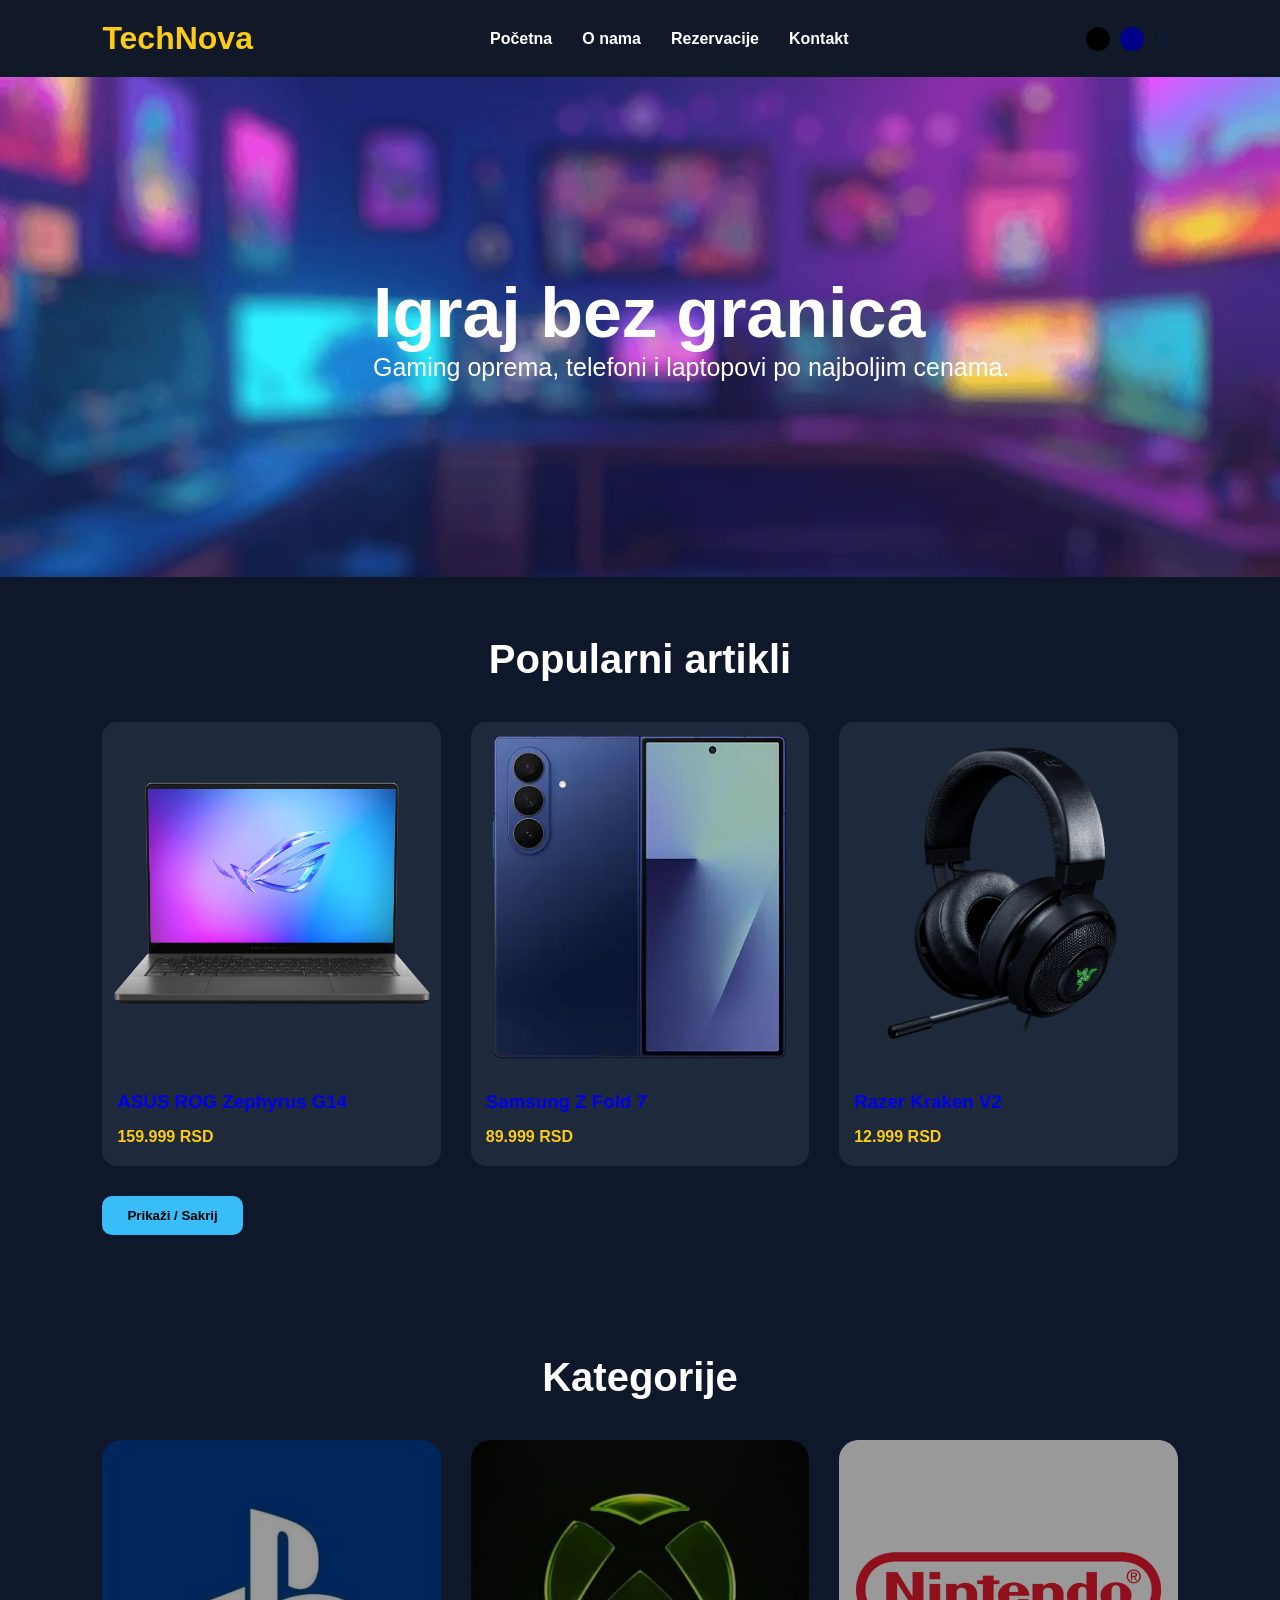
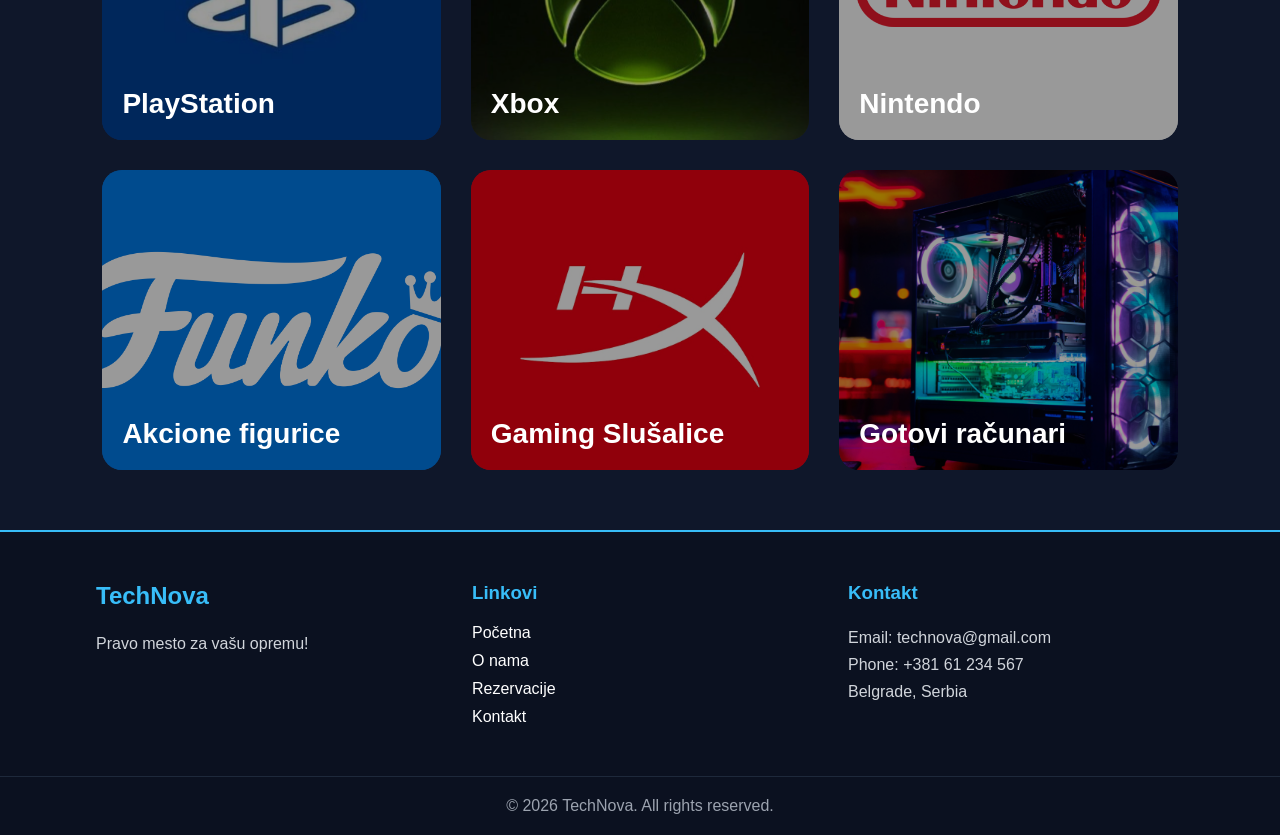
<file: index.html>
<!DOCTYPE html>
<html lang="sr">

<head>
    <meta charset="UTF-8">
    <meta name="viewport" content="width=device-width, initial-scale=1.0">

    <title>TechNova</title>

    <link rel="stylesheet" href="style.css">
</head>

<body>

   

    <div class="navMenu">

        <h1>TechNova</h1>

        <ul>
        <li><a href="index.html">Početna</a></li>

        <li><a href="about.html">O nama</a></li>

        <li><a href="reservation.html">Rezervacije</a></li>

        <li><a href="contact.html">Kontakt</a></li>

        </ul>

       

        <div class="themeButtons">

            <button onclick="document.body.style.background='black'" class="dark"></button>

            <button onclick="document.body.style.background='darkblue'" class="blue"></button>

            <button onclick="document.body.style.background='#0f172a'" class="darkblue"></button>

        </div>

    </div>

  

    <section class="hero">

        <div class="heroText">

            

            <h2>Igraj bez granica</h2>

            <p>
                Gaming oprema, telefoni i laptopovi po najboljim cenama.
            </p>

        </div>

    </section>

  

    <section class="products">

        <h2>Popularni artikli</h2>

        <div class="productGrid" id="productGrid">

    
    <a href="https://rog.asus.com/laptops/rog-zephyrus/rog-zephyrus-g14-2026-gu405/" target="_blank" class="card">

        <img src="slike/asus.jpg" alt="">
        <h3>ASUS ROG Zephyrus G14</h3>
        <p>159.999 RSD</p>

    </a>

    
    <a href="https://www.samsung.com/rs/smartphones/galaxy-z-fold7/buy/" target="_blank" class="card">

        <img src="slike/zFold.jpg" alt="">
        <h3>Samsung Z Fold 7</h3>
        <p>89.999 RSD</p>

    </a>

    
    <a href="https://www.razer.com/gaming-headsets/razer-kraken-v3" target="_blank" class="card">

        <img src="slike/razer.png" alt="">
        <h3>Razer Kraken V2</h3>
        <p>12.999 RSD</p>

    </a>

</div>

        <button onclick="toggleProducts()" class="showBtn">

            Prikaži / Sakrij

        </button>

    </section>

    <section class="categories">

    <h2>Kategorije</h2>

    <div class="categoryGrid">

    <a href="https://playstation.com" target="_blank" class="categoryCard">
        <img src="slike/ps.avif" alt="">
        <h3>PlayStation</h3>
    </a>

    <a href="https://xbox.com" target="_blank" class="categoryCard">
        <img src="slike/xbox.jpg" alt="">
        <h3>Xbox</h3>
    </a>

    <a href="https://nintendo.com" target="_blank" class="categoryCard">
        <img src="slike/nintendo.png" alt="">
        <h3>Nintendo</h3>
    </a>

    <a href="https://funko.com" target="_blank" class="categoryCard">
        <img src="slike/funko-logo.png" alt="">
        <h3>Akcione figurice</h3>
    </a>

    <a href="https://hyperx.com" target="_blank" class="categoryCard">
        <img src="slike/hyperx.jpg" alt="">
        <h3>Gaming Slušalice</h3>
    </a>

    <a href="https://gigatron.rs/laptop-racunari-i-it-oprema/racunari/desktop-racunari" target="_blank" class="categoryCard">
        <img src="slike/prebuilt.png" alt="">
        <h3>Gotovi računari</h3>
    </a>

</div>

</section>



<footer>

    <div class="footerContainer">

        

        <div class="footerSection">
            <h2>TechNova</h2>
            <p>Pravo mesto za vašu opremu!</p>
        </div>

        <div class="footerSection">
            <h3>Linkovi</h3>
            <ul>
                <li><a href="index.html">Početna</a></li>

                <li><a href="about.html">O nama</a></li>

                <li><a href="reservation.html">Rezervacije</a></li>

                <li><a href="contact.html">Kontakt</a></li>
            </ul>
        </div>

       

        <div class="footerSection">

            <h3>Kontakt</h3>

            <p>Email: technova@gmail.com</p>

            <p>Phone: +381 61 234 567</p>

            <p>Belgrade, Serbia</p>

        </div>

    </div>

   

    <div class="footerBottom">

        <p>
            © 2026 TechNova. All rights reserved.
        </p>

    </div>

</footer>

    <script src="script.js"></script>

</body>
</html>
</file>
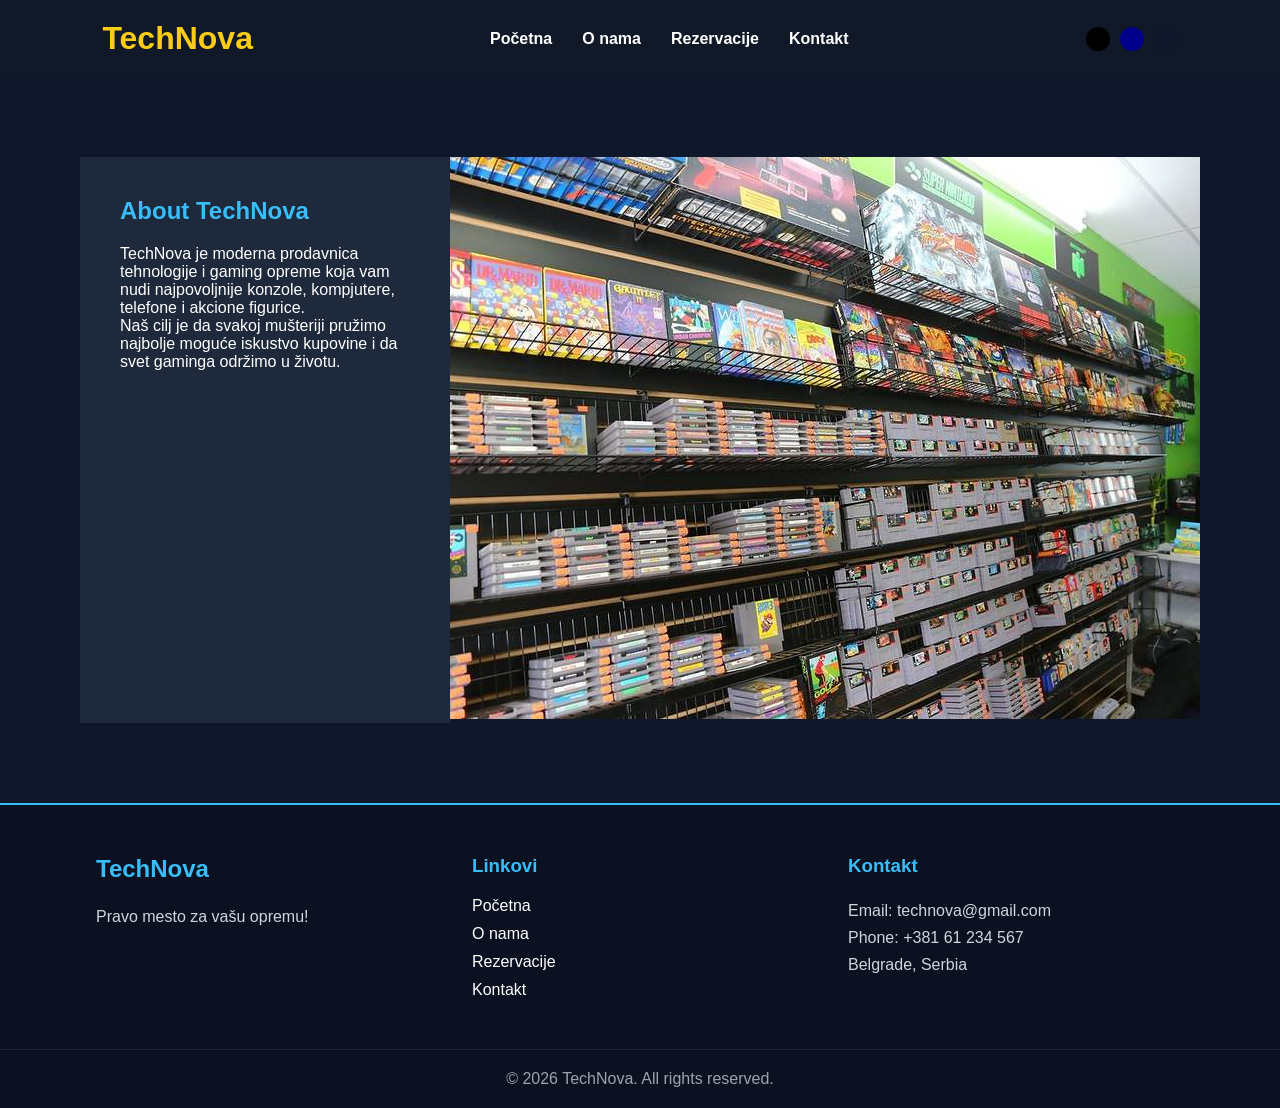
<file: about.html>
<!DOCTYPE html>
<html lang="sr">
<head>
    <meta charset="UTF-8">
    <title>TechNova</title>
    <link rel="stylesheet" href="style.css">
</head>

<body>

<div class="navMenu">
    <h1>TechNova</h1>

        <ul>
        <li><a href="index.html">Početna</a></li>

        <li><a href="about.html">O nama</a></li>

        <li><a href="reservation.html">Rezervacije</a></li>

        <li><a href="contact.html">Kontakt</a></li>
        
        </ul>


    <div class="themeButtons">
        <button onclick="document.body.style.background='black'" class="dark"></button>
        <button onclick="document.body.style.background='darkblue'" class="blue"></button>
        <button onclick="document.body.style.background='#0f172a'" class="darkblue"></button>
    </div>
</div>

<section class="aboutPage">

    <div class="aboutBox">
        <h2>About TechNova</h2>

        <p>
            TechNova je moderna prodavnica tehnologije i gaming opreme koja vam nudi najpovoljnije konzole, kompjutere, telefone i akcione figurice.
        </p>

        <p>
            Naš cilj je da svakoj mušteriji pružimo najbolje moguće iskustvo kupovine i da svet gaminga održimo u životu.
        </p>

        
    </div>
    <div class="aboutPhoto">
        <img src="slike/gamestop.jpg" alt="">
    </div>
    

</section>

<footer>
    <div class="footerContainer">
        <div class="footerSection">
            <h2>TechNova</h2>
            <p>Pravo mesto za vašu opremu!</p>
        </div>

        <div class="footerSection">
            <h3>Linkovi</h3>
            <ul>
                <li><a href="index.html">Početna</a></li>
                <li><a href="about.html">O nama</a></li>
                <li><a href="reservation.html">Rezervacije</a></li>
                <li><a href="contact.html">Kontakt</a></li>
            </ul>
        </div>

        <div class="footerSection">
            <h3>Kontakt</h3>
            <p>Email: technova@gmail.com</p>
            <p>Phone: +381 61 234 567</p>
            <p>Belgrade, Serbia</p>
        </div>
    </div>

    <div class="footerBottom">
        <p>© 2026 TechNova. All rights reserved.</p>
    </div>
</footer>

</body>
</html>
</file>
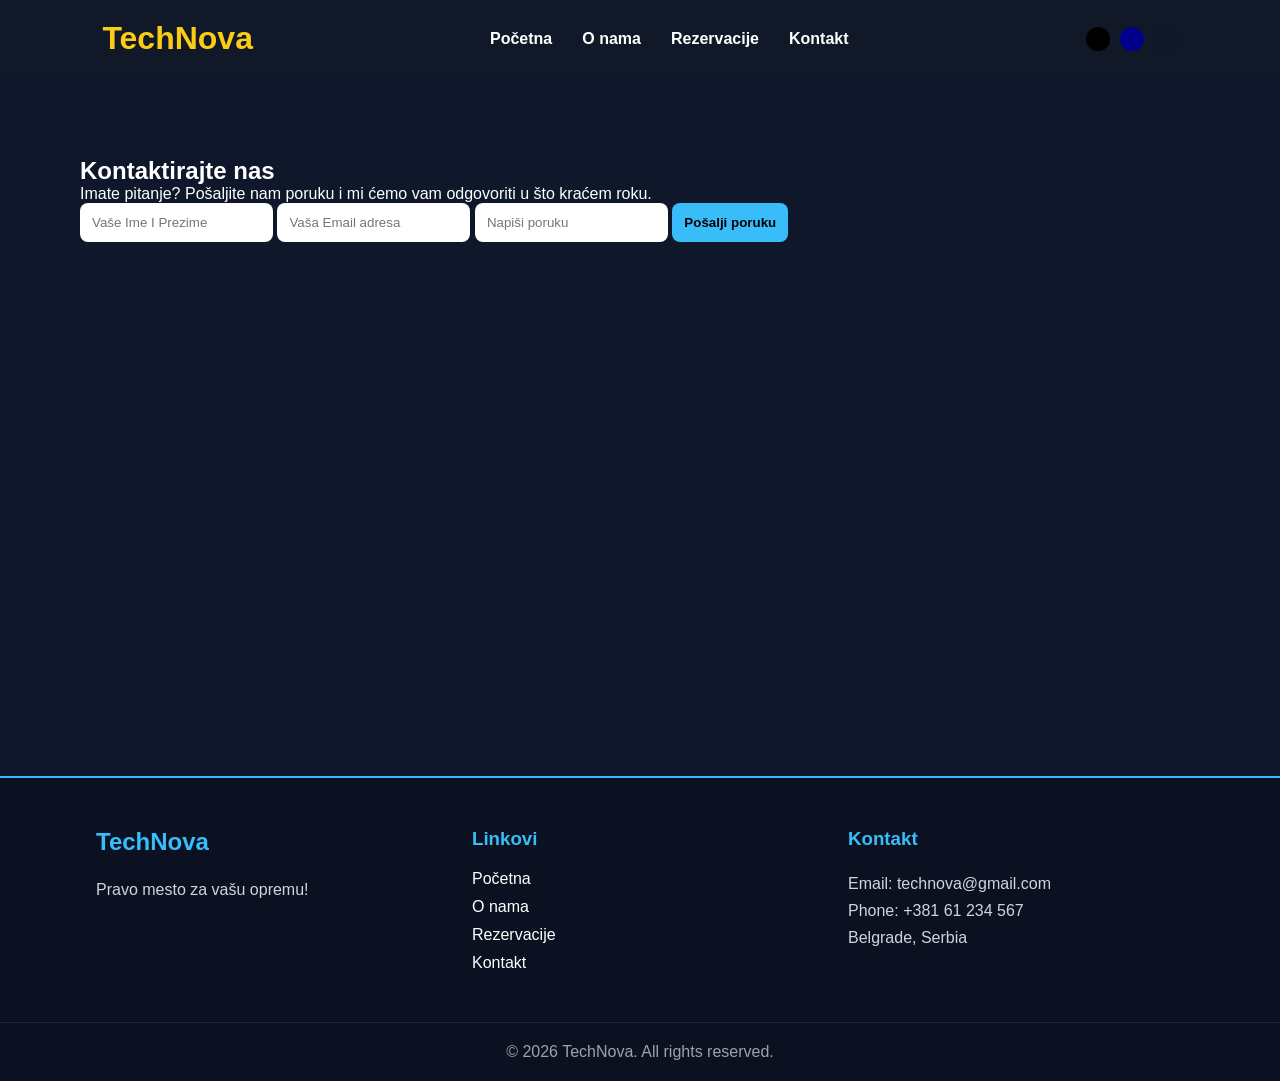
<file: contact.html>
<!DOCTYPE html>
<html lang="sr">
<head>
    <meta charset="UTF-8">
    <title>TechNova</title>
    <link rel="stylesheet" href="style.css">
</head>

<body>


<div class="navMenu">

    <h1>TechNova</h1>

    <ul>
        <li><a href="index.html">Početna</a></li>
        <li><a href="about.html">O nama</a></li>
        <li><a href="reservation.html">Rezervacije</a></li>
        <li><a href="contact.html">Kontakt</a></li>
    </ul>

    <div class="themeButtons">
        <button onclick="document.body.style.background='black'" class="dark"></button>
        <button onclick="document.body.style.background='darkblue'" class="blue"></button>
        <button onclick="document.body.style.background='#0f172a'" class="darkblue"></button>
    </div>

</div>


<section class="contactPage">

    <div class="contactCard">

        <h2>Kontaktirajte nas</h2>

        <p>Imate pitanje? Pošaljite nam poruku i mi ćemo vam odgovoriti u što kraćem roku.</p>

        <form class="contactForm">

            <input type="text" placeholder="Vaše Ime I Prezime">
            <input type="email" placeholder="Vaša Email adresa">

            <input type="text" placeholder="Napiši poruku">

            <button>Pošalji poruku</button>

            <iframe src="https://www.google.com/maps/embed?pb=!1m18!1m12!1m3!1d2829.6490546634273!2d20.404143076609063!3d44.82871377561409!2m3!1f0!2f0!3f0!3m2!1i1024!2i768!4f13.1!3m3!1m2!1s0x475a659de65baf6b%3A0x8e0c104d1c353647!2sGrafi%C4%8Dko-medijska%20%C5%A1kola!5e0!3m2!1sen!2srs!4v1779914797414!5m2!1sen!2srs" width="600" height="450" style="border:0;" allowfullscreen="" loading="lazy" referrerpolicy="no-referrer-when-downgrade"></iframe>

        </form>

    </div>

</section>


<footer>

    <div class="footerContainer">

        <div class="footerSection">
            <h2>TechNova</h2>
            <p>Pravo mesto za vašu opremu!</p>
        </div>

        <div class="footerSection">
            <h3>Linkovi</h3>
            <ul>
                <li><a href="index.html">Početna</a></li>
                <li><a href="about.html">O nama</a></li>
                <li><a href="reservation.html">Rezervacije</a></li>
                <li><a href="contact.html">Kontakt</a></li>
            </ul>
        </div>

        <div class="footerSection">
            <h3>Kontakt</h3>
            <p>Email: technova@gmail.com</p>
            <p>Phone: +381 61 234 567</p>
            <p>Belgrade, Serbia</p>
        </div>

    </div>

    <div class="footerBottom">
        <p>© 2026 TechNova. All rights reserved.</p>
    </div>

</footer>

</body>
</html>
</file>
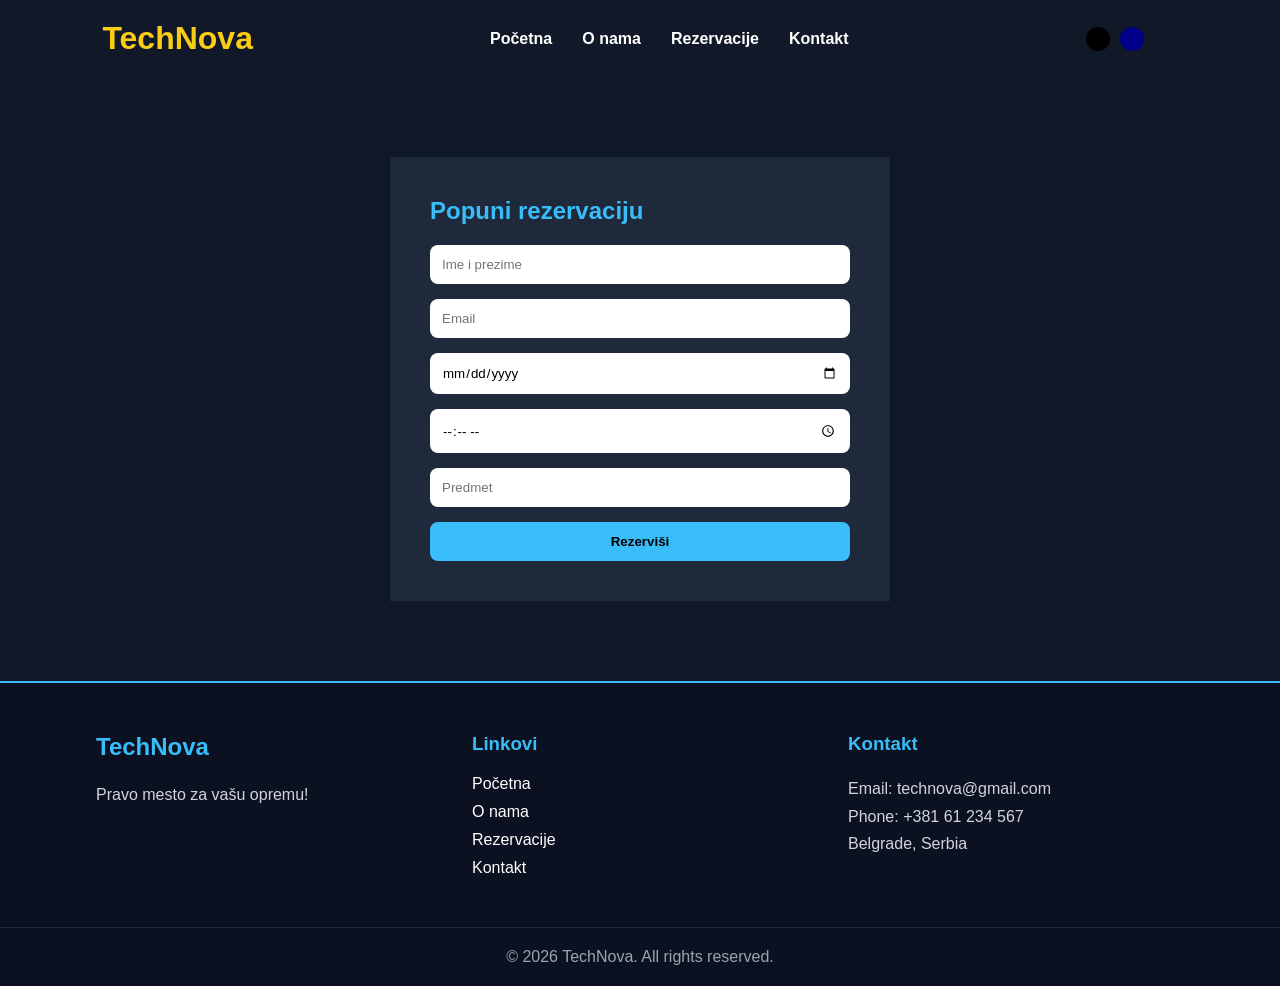
<file: reservation.html>
<!DOCTYPE html>
<html lang="sr">
<head>
    <meta charset="UTF-8">
    <title>TechNova</title>
    <link rel="stylesheet" href="style.css">
</head>

<body>

<div class="navMenu">
    <h1>TechNova</h1>

    <ul>
        <li><a href="index.html">Početna</a></li>
        <li><a href="about.html">O nama</a></li>
        <li><a href="reservation.html">Rezervacije</a></li>
        <li><a href="contact.html">Kontakt</a></li>
    </ul>

    <div class="themeButtons">
        <button onclick="document.body.style.background='black'" class="dark"></button>
        <button onclick="document.body.style.background='darkblue'" class="blue"></button>
        <button onclick="document.body.style.background='#0f172a'" class="darkblue"></button>
    </div>
</div>

<section class="reservation">

    <div class="reservationBox">

        <h2>Popuni rezervaciju</h2>

        <form class="form">
            <input type="text" placeholder="Ime i prezime">
            <input type="email" placeholder="Email">
            <input type="date" placeholder="Datum">
            <input type="time" placeholder="Vreme">
            <input type="text" placeholder="Predmet">


            <button type="submit">Rezerviši</button>
        </form>

    </div>

</section>

<footer>
    <div class="footerContainer">
        <div class="footerSection">
            <h2>TechNova</h2>
            <p>Pravo mesto za vašu opremu!</p>
        </div>

        <div class="footerSection">
            <h3>Linkovi</h3>
            <ul>
                <li><a href="index.html">Početna</a></li>
                <li><a href="about.html">O nama</a></li>
                <li><a href="reservation.html">Rezervacije</a></li>
                <li><a href="contact.html">Kontakt</a></li>
            </ul>
        </div>

        <div class="footerSection">
            <h3>Kontakt</h3>
            <p>Email: technova@gmail.com</p>
            <p>Phone: +381 61 234 567</p>
            <p>Belgrade, Serbia</p>
        </div>
    </div>

    <div class="footerBottom">
        <p>© 2026 TechNova. All rights reserved.</p>
    </div>
</footer>
  <script src="script.js"></script>
</body>
</html>
</file>
<file: style.css>
*{
    margin:0;
    padding:0;
    box-sizing:border-box;
    font-family:Arial, Helvetica, sans-serif;
}
html,
body{

    overflow-x:hidden;
    background:#0f172a;
    color:white;
    flex-direction: column;
    display: flex;
}




.navMenu{
    display:flex;
    justify-content:space-between;
    align-items:center;
    padding:20px 8%;
    background:#111827;
    flex-wrap:wrap;
}
.heroText img{
        width: 1000px;
    height: 500px;
    padding: 15px;
    border-radius: 25px;
    position: absolute;
    left: 500px;
    top: 120px;
    z-index: -1;
    
}
.navMenu h1{
    color:#facc15;
}

.navMenu ul{
    display:flex;
    list-style:none;
    gap:30px;
}

.navMenu ul li a{
    text-decoration:none;
    color:white;
    font-weight:bold;
    transition:0.3s;
}

.navMenu ul li a:hover{
    color:#38bdf8;
}



.themeButtons{
    display:flex;
    gap:10px;
}

.themeButtons button{
    width:20px;
    height:20px;
    border:none;
    border-radius:50%;
    cursor:pointer;
}

.dark{
    background:black;
}

.blue{
    background:darkblue;
}

.darkblue{
    background:#0f172a;
}



.hero{
    height:500px;

    background-size:cover;
    background-image: url('slike/blurred-background-vibrant-creative-gaming-600nw-2655956027.jpg');

    background-position:center;

    display:flex;

    align-items:center;

    padding-left:8%;
    justify-content: center;
}

.heroText{
    font-size: 25px;
}







.products{
    padding:60px 8%;
}

.products h2{
    text-align:center;
    margin-bottom:40px;
    font-size:40px;
}

.productGrid{
    display:grid;
    grid-template-columns:1fr 1fr 1fr;
    gap:30px;
     text-decoration:none;
    color:white;
}

.card{
    background:#1e293b;
    border-radius:15px;
    overflow:hidden;
    transition:0.3s;
    cursor: pointer;
    outline:none;
    text-decoration: none;
}

.card:hover{
    transform:translateY(-10px);
    color:white;
}

.card img{
    width:100%;
    height:350px;
    object-fit: cover;
    
    
}

.card h3{
    padding:15px;
}

.card p{
    padding:0 15px 20px;
    color:#facc15;
    font-weight:bold;
}

.showBtn{
    margin-top:30px;
    padding:12px 25px;
    border:none;
    border-radius:10px;
    background:#38bdf8;
    color:black;
    cursor:pointer;
    font-weight:bold;
}



.hidden {
  display: none;
}





.categories{

    padding:60px 8%;
}

.categories h2{

    text-align:center;

    margin-bottom:40px;

    font-size:40px;
}



.categoryGrid{

    display:grid;

    grid-template-columns:repeat(3,1fr);

    gap:30px;
}



.categoryCard{

    position:relative;

    overflow:hidden;

    border-radius:20px;

    cursor:pointer;

    transition:0.3s;
}

.categoryCard:hover{

    transform:scale(1.03);
}



.categoryCard img{

    width:100%;

    height:300px;

    object-fit:cover;

    display:block;
}



.categoryCard::before{

    content:"";

    position:absolute;

    width:100%;

    height:100%;

    background:rgba(0,0,0,0.4);

    transition:0.3s;
}

.categoryCard:hover::before{

    background:rgba(0,0,0,0.2);
}



.categoryCard h3{

    position:absolute;

    bottom:20px;

    left:20px;

    color:white;

    font-size:28px;

    z-index:1;
}







footer{

    background:#0b1120;

    margin-top:60px;

    padding-top:50px;

    border-top:2px solid #38bdf8;
}

.footerContainer{

    width:85%;

    margin:auto;

    display:grid;

    grid-template-columns:repeat(3,1fr);

    gap:40px;
}

.footerSection h2,
.footerSection h3{

    margin-bottom:20px;

    color:#38bdf8;
}

.footerSection p{

    color:#d1d5db;

    line-height:1.7;
}

.footerSection ul{

    list-style:none;
}

.footerSection ul li{

    margin-bottom:10px;
}

.footerSection ul li a{

    text-decoration:none;

    color:white;

    transition:0.3s;
}

.footerSection ul li a:hover{

    color:#38bdf8;
}



.footerBottom{

    margin-top:40px;

    padding:20px;

    text-align:center;

    border-top:1px solid #1e293b;

    color:#9ca3af;
}





.aboutPage,
.contactPage,
.reservation{
    padding:80px;
    display:flex;
    justify-content:center;
}

.aboutBox,
.contactBox,
.reservationBox{
    background:#1e293b;
    padding:40px;
    width:500px;
}

.aboutBox h2,
.contactBox h2,
.reservationBox h2{
    margin-bottom:20px;
    color:#38bdf8;
}

.contactBox form,
.reservationBox form{
    display:flex;
    flex-direction:column;
    gap:15px;
    
}

input{
    padding:12px;
    border:none;
    border-radius:8px;
    position: relative;
    
   
    
    
}

button{
    padding:12px;
    background:#38bdf8;
    border:none;
    border-radius:8px;
    cursor:pointer;
    font-weight:bold;
    position: relative;
  
    
}


footer{
    margin-top:auto;
}



 /* PC */

@media(min-width:1200px){

    .heroText h2{

        font-size:70px;
    }

    .productGrid,
    .categoryGrid{

        grid-template-columns:repeat(3,1fr);
    }

    
}

 /* tablet */

@media(max-width:1199px){

    .navMenu{

        padding:20px 5%;
    }

    .hero{

        height:500px;
    }

    .heroText h2{

        font-size:50px;
    }

    .heroText p{

        font-size:20px;
    }

    .productGrid,
    .categoryGrid{

        grid-template-columns:repeat(2,1fr);

        gap:20px;
    }

    .card img{

        height:300px;
    }

    .categoryCard img{

        height:250px;
    }

    .footerContainer{

        grid-template-columns:repeat(2,1fr);
    }
}

 /* telefon */

@media(max-width:767px){

    html,
    body{

        overflow-x:hidden;
    }

    

    .navMenu{

        flex-direction:column;

        gap:20px;

        padding:20px;
    }

    .navMenu ul{

        flex-direction:column;

        align-items:center;

        gap:15px;
    }

    

    .hero{

        height:400px;

        padding:20px;
    }

    .heroText{

        width:100%;
    }

    .heroText h2{

        font-size:36px;

        line-height:1.2;
    }

    .heroText p{

        font-size:18px;
    }

   

    .products,
    .categories{

        padding:40px 5%;
    }

    

    .productGrid,
    .categoryGrid{

        grid-template-columns:1fr;

        gap:20px;
    }

    

    .card img{

        height:240px;
    }

    .categoryCard img{

        height:220px;
    }

    .categoryCard h3{

        font-size:22px;
    }

    

    .footerContainer{

        grid-template-columns:1fr;

        text-align:center;

        gap:30px;
    }

    .footerBottom{

        font-size:14px;
    }
}
</file>
